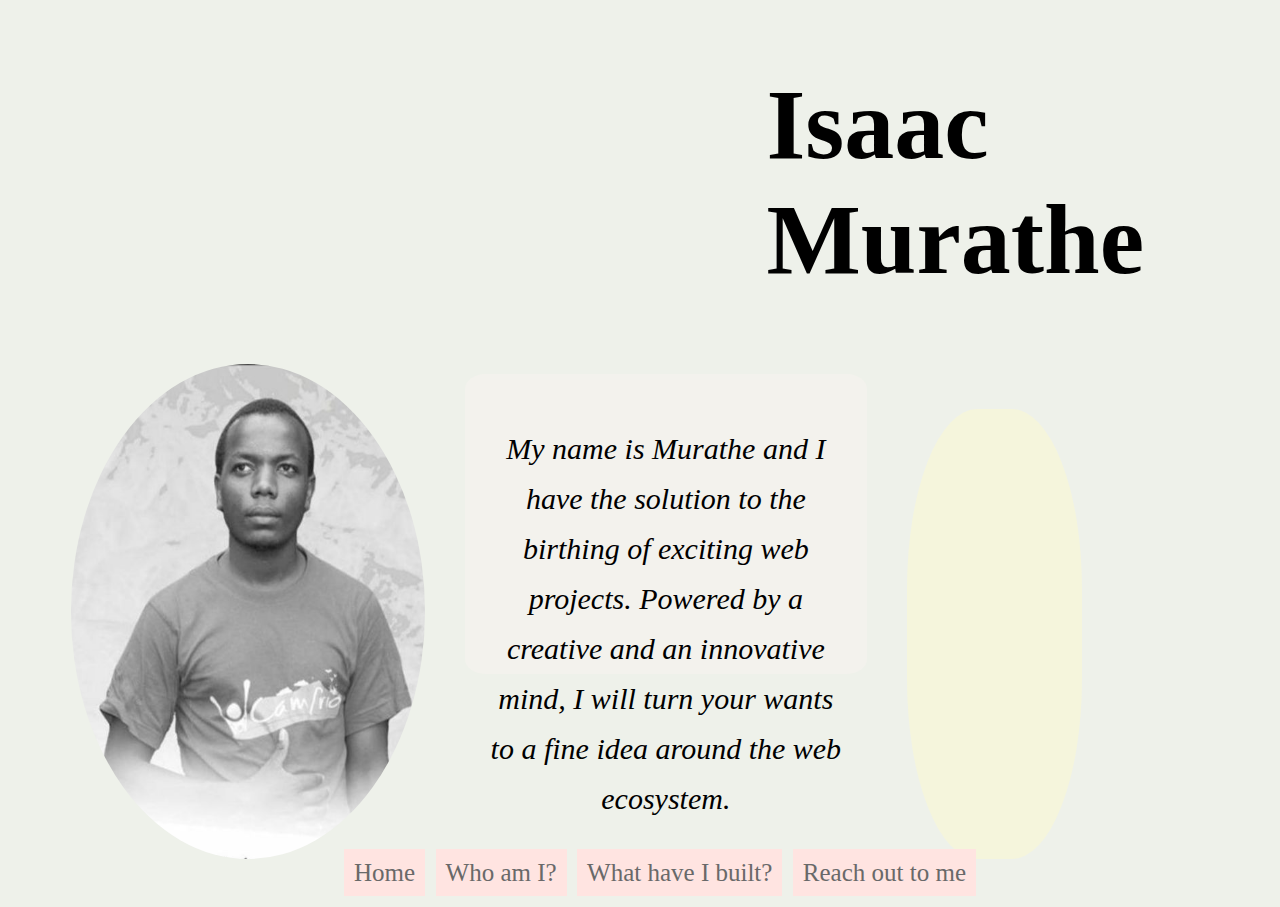
<file: index.html>
<!DOCTYPE html>
<html lang="en">
<head>
    <meta charset="UTF-8">
    <meta name="viewport" content="width=device-width, initial-scale=1.0">
    <meta http-equiv="X-UA-Compatible" content="ie=edge">
    <link rel="stylesheet" type="text/css" href="css/styles.css">
    <link href="https://fonts.googleapis.com/css?family=Indie+Flower&display=swap" rel="stylesheet">
    <link rel="stylesheet" href="https://use.fontawesome.com/releases/v5.6.3/css/all.css" integrity="sha384-UHRtZLI+pbxtHCWp1t77Bi1L4ZtiqrqD80Kn4Z8NTSRyMA2Fd33n5dQ8lWUE00s/" crossorigin="anonymous">
    <title>My Portfolio</title>
</head>
<body>
    <div>
        <h1>Isaac Murathe</h1>
    </div>
    <div id="section">
        <img src="images/imag.jpg" alt="my image" id="image">
        <p id="parg">My name is Murathe and I have the solution to the birthing of exciting web projects. 
            Powered by a creative and an innovative mind, I will turn your wants to a fine idea around the web ecosystem.</p>
        <aside>
            <a href="www.facebook.com/Aizac_Murathe" id="one"><i class="fab fa-facebook-f fa-3x" id="icons"></i></a>
            <a href="https://twitter.com/murathe_a" id="one"><i class="fab fa-twitter fa-3x" id="icons"></i></a>
            <a href="https://keybase.io/login" id="one"><i class="fab fa-keybase fa-3x" id="icons"></i></a>
        </aside>
    </div>
    <footer>
        <ul>
            <li><a href="index.html">Home</a></li>
            <li><a href="about.html">Who am I?</a></li>
            <li><a href="projects.html">What have I built?</a></li>
            <li><a href="contact.html">Reach out to me</a></li>
        </ul>
    </footer>
</body>
</html>
</file>
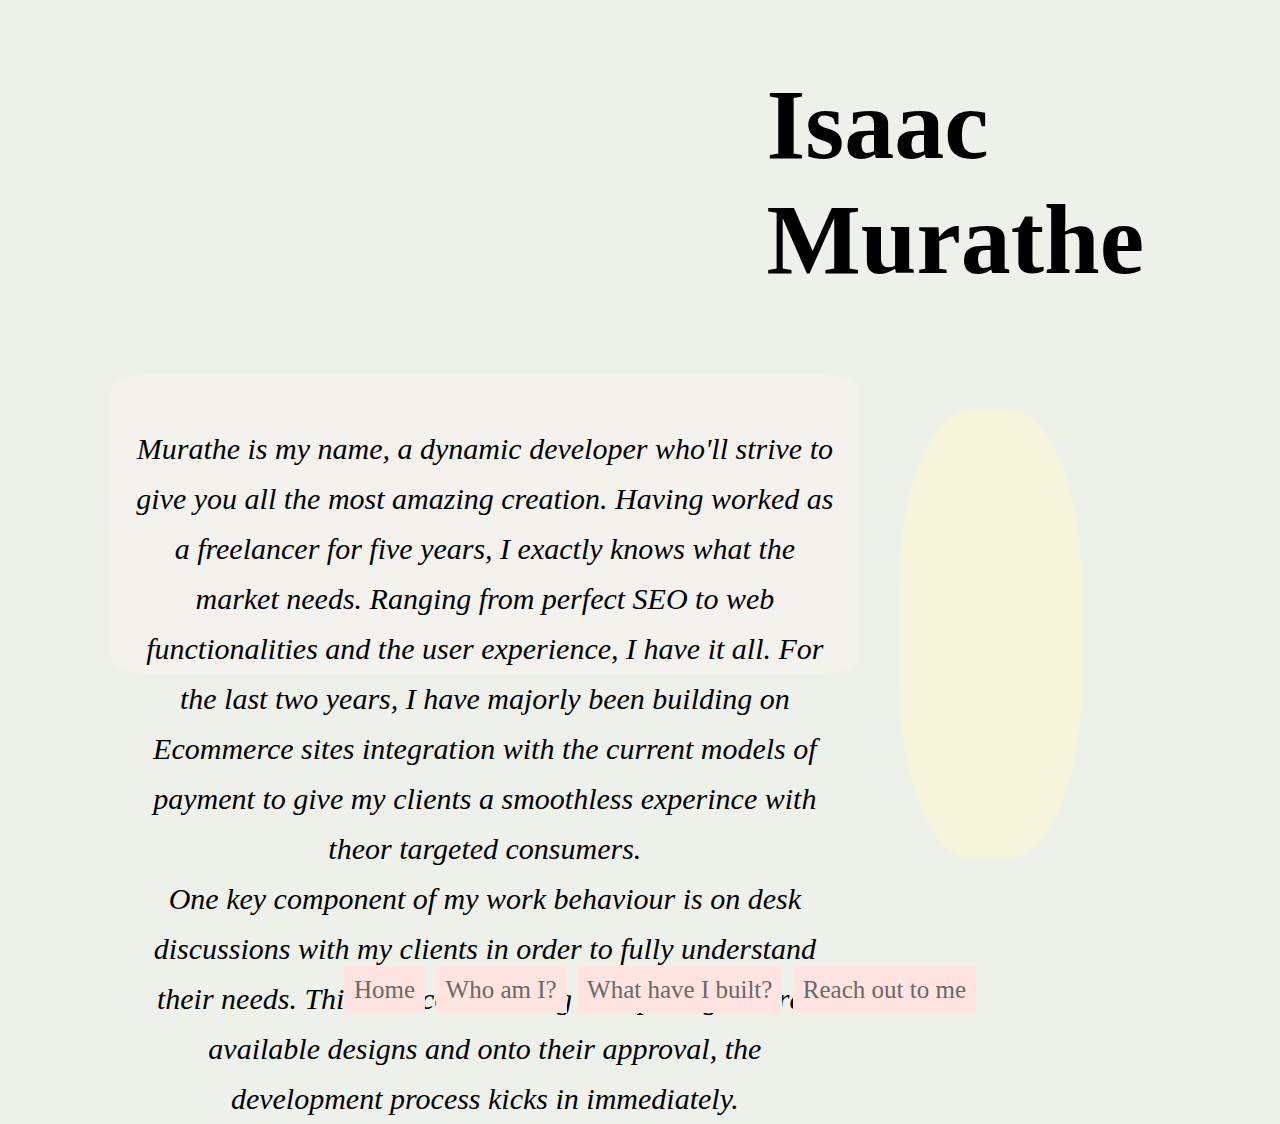
<file: about.html>
<!DOCTYPE html>
<html lang="en">
<head>
    <meta charset="UTF-8">
    <meta name="viewport" content="width=device-width, initial-scale=1.0">
    <meta http-equiv="X-UA-Compatible" content="ie=edge">
    <link rel="stylesheet" type="text/css" href="css/styles.css">
    <link href="https://fonts.googleapis.com/css?family=Indie+Flower&display=swap" rel="stylesheet">
    <link rel="stylesheet" href="https://use.fontawesome.com/releases/v5.6.3/css/all.css" integrity="sha384-UHRtZLI+pbxtHCWp1t77Bi1L4ZtiqrqD80Kn4Z8NTSRyMA2Fd33n5dQ8lWUE00s/" crossorigin="anonymous">
    <title>My Portfolio</title>
</head>
<body>
    <div>
        <h1>Isaac Murathe</h1>
    </div>
    <div id="section">
        
        <article>
            <p>Murathe is my name, a dynamic developer who'll strive to give you all the most amazing creation. Having worked as a freelancer for five years, I exactly knows 
                what the market needs. Ranging from perfect SEO to web functionalities and the user experience, I have it all. For the last two years, I have majorly been building 
                on Ecommerce sites integration with the current models of payment to give my clients a smoothless experince with theor targeted consumers.
                </br>
                One key component of my work behaviour is on desk discussions with my clients in order to fully understand their needs. This also comes along with posing 
                several available designs and onto their approval, the development process kicks in immediately.
            </p>
        </article>
        <aside>
            <a href="www.facebook.com/Aizac_Murathe" id="one"><i class="fab fa-facebook-f fa-3x" id="icons"></i></a>
            <a href="https://twitter.com/murathe_a" id="one"><i class="fab fa-twitter fa-3x" id="icons"></i></a>
            <a href="https://keybase.io/login" id="one"><i class="fab fa-keybase fa-3x" id="icons"></i></a>
        </aside>
    </div>
    <footer>
        <ul>
            <li><a href="index.html">Home</a></li>
            <li><a href="about.html">Who am I?</a></li>
            <li><a href="projects.html">What have I built?</a></li>
            <li><a href="contact.html">Reach out to me</a></li>
        </ul>
    </footer>
</body>
</html>
</file>
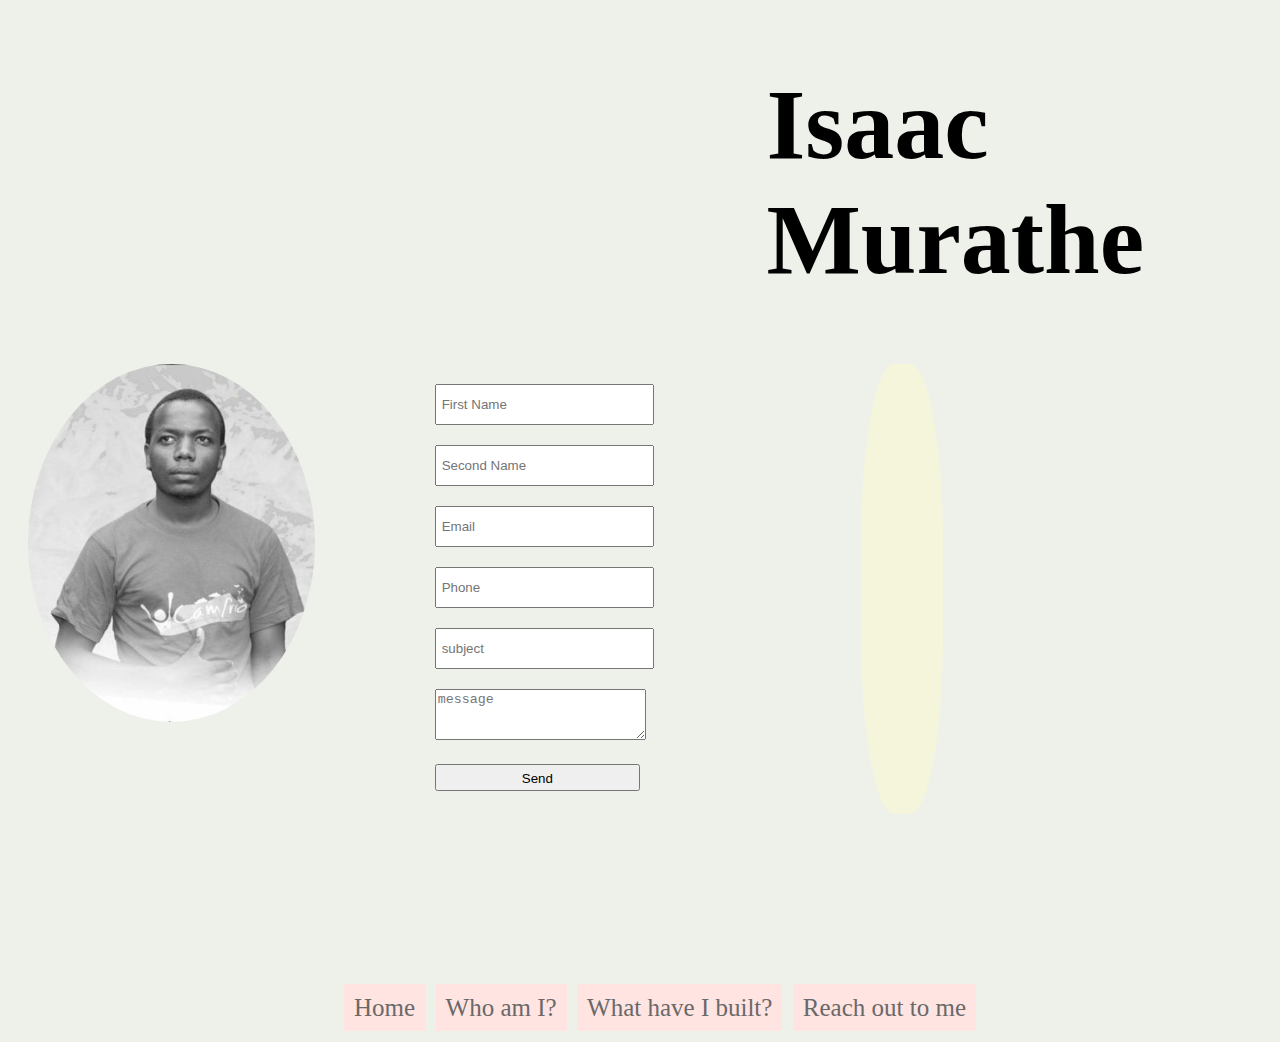
<file: contact.html>
<!DOCTYPE html>
<html lang="en">
<head>
    <meta charset="UTF-8">
    <meta name="viewport" content="width=device-width, initial-scale=1.0">
    <meta http-equiv="X-UA-Compatible" content="ie=edge">
    <link rel="stylesheet" type="text/css" href="css/styles.css">
    <link href="https://fonts.googleapis.com/css?family=Indie+Flower&display=swap" rel="stylesheet">
    <link rel="stylesheet" href="https://use.fontawesome.com/releases/v5.6.3/css/all.css" integrity="sha384-UHRtZLI+pbxtHCWp1t77Bi1L4ZtiqrqD80Kn4Z8NTSRyMA2Fd33n5dQ8lWUE00s/" crossorigin="anonymous">
    <title>My Portfolio</title>
</head>
<body>
    <div>
        <h1>Isaac Murathe</h1>
    </div>
    <div id="purity">
        <img src="images/imag.jpg" alt="my image" id="imag">
        <form>
            <input type="text" placeholder="First Name" />
            <input type="text" placeholder="Second Name" />
            <input type="text" placeholder="Email" />
            <input type="number" placeholder="Phone" />
            <input type="text" placeholder="subject" />
            <textarea type="text" placeholder="message"></textarea>
            <input type="submit" value="Send">
        </form>
        <aside>
            <a href="www.facebook.com/Aizac_Murathe" id="one"><i class="fab fa-facebook-f fa-3x" id="icons"></i></a>
            <a href="https://twitter.com/murathe_a" id="one"><i class="fab fa-twitter fa-3x" id="icons"></i></a>
            <a href="https://keybase.io/login" id="one"><i class="fab fa-keybase fa-3x" id="icons"></i></a>
        </aside>
    </div>
    <footer>
        <ul>
            <li><a href="index.html">Home</a></li>
            <li><a href="about.html">Who am I?</a></li>
            <li><a href="projects.html">What have I built?</a></li>
            <li><a href="contact.html">Reach out to me</a></li>
        </ul>
    </footer>
</body>
</html>
</file>
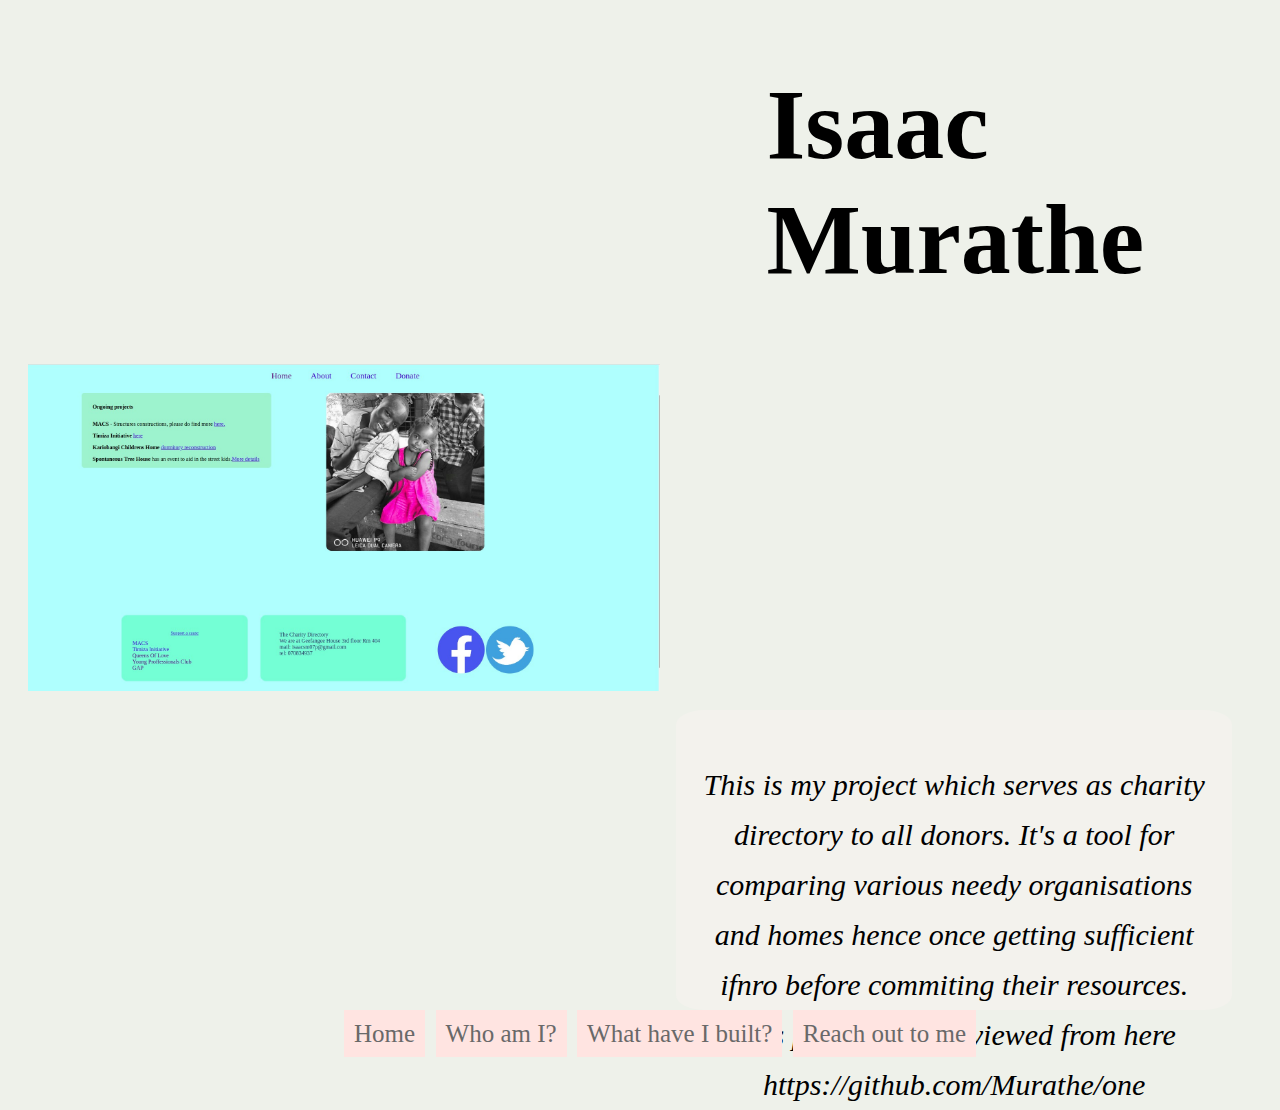
<file: projects.html>
<!DOCTYPE html>
<html lang="en">
<head>
    <meta charset="UTF-8">
    <meta name="viewport" content="width=device-width, initial-scale=1.0">
    <meta http-equiv="X-UA-Compatible" content="ie=edge">
    <link rel="stylesheet" type="text/css" href="css/styles.css">
    <link href="https://fonts.googleapis.com/css?family=Indie+Flower&display=swap" rel="stylesheet">
    <link rel="stylesheet" href="https://use.fontawesome.com/releases/v5.6.3/css/all.css" integrity="sha384-UHRtZLI+pbxtHCWp1t77Bi1L4ZtiqrqD80Kn4Z8NTSRyMA2Fd33n5dQ8lWUE00s/" crossorigin="anonymous">
    <title>My Portfolio</title>
</head>
<body>
    <div>
        <h1>Isaac Murathe</h1>
    </div>
    <div id="proj"><!--My first project-->
        <img src="images/directory.jpg" id="image">
        <p id="parg">This is my project which serves as charity directory to all donors. It's a tool for comparing various needy organisations and homes hence once getting sufficient ifnro before commiting their resources.
            This project can be viewed from here https://github.com/Murathe/one
        </p>
    </div>
    <footer>
        <ul>
            <li><a href="index.html">Home</a></li>
            <li><a href="about.html">Who am I?</a></li>
            <li><a href="projects.html">What have I built?</a></li>
            <li><a href="contact.html">Reach out to me</a></li>
        </ul>
    </footer>
</body>
</html>
</file>
<file: css/styles.css>
body{
    background-color: #eef1ea;
}

h1{
    margin-left: 60%;
    font-size: 100px;
}


section{
    display: flex;
    width: 100px;
}

img{
    border-radius: 100%;
}

div p{
    float: right;
    font-size: 30px;
    text-align: center;
    line-height: 50px;
    font-style: italic;
    background-color: #f3f2ed;
    border-radius: 5%;
    margin: 10px 40px;
    padding: 50px 25px;
    height: 200px;
}

div p:hover{
    color: rgb(6, 10, 2);
    text-shadow: 5%;
}

ul{
    display: flex;
    justify-content: space-between;
    width: 50%;
    list-style-type: none;
    margin: 0 auto;
    margin-bottom: 20px;
}

ul li a{
    text-decoration: none;
    color: #696969;
    font-size: 25px;
    background-color: #FFE4E1;
    padding: 10px;
}

li a:hover{
    color: #240912;
    background-color: #eaf4fc;
    padding: 10px;
}

#section{
    width: 80%;
    display: flex;
    margin-left: 5%;
    margin-right: 5%;
}
#image{
    width: 35%;
    height: auto;
}
#parg{
    width: 40%;
}

aside{
    width: 20%;
    height: 50vh;
    display: flex;
    flex-direction: column;
    background-color: #F5F5DC;
    color: black;
    margin-top: 5vh;
    border-radius: 40%;
}

#one{
    text-align: center;
    padding-top: 80px;
}

/*about me specific styling*/
article{
    width: 90%;
    height: 68vh;
}

/*contact form*/
#purity{
    column-count: 3;
    column-rule-color: green;
    height: 70vh;
}

#imag{
    width: 70%;
    height: auto;
    margin-left: 20px;
}

form{
    width: 50%;
    height: 40vh;
    margin-top: 50%;
}

input{
    margin-top: 20px;
    height: 3vh;
    width: 100%;
    padding: 5px;
}

textarea{
    margin-top: 20px;
    height: 5vh;
    width: 100%;
}

#proj img{
    width: 50%;
    height: 50%;
    border-radius: 0;
    margin-left: 20px;
    margin-bottom: 5px;
}
</file>
